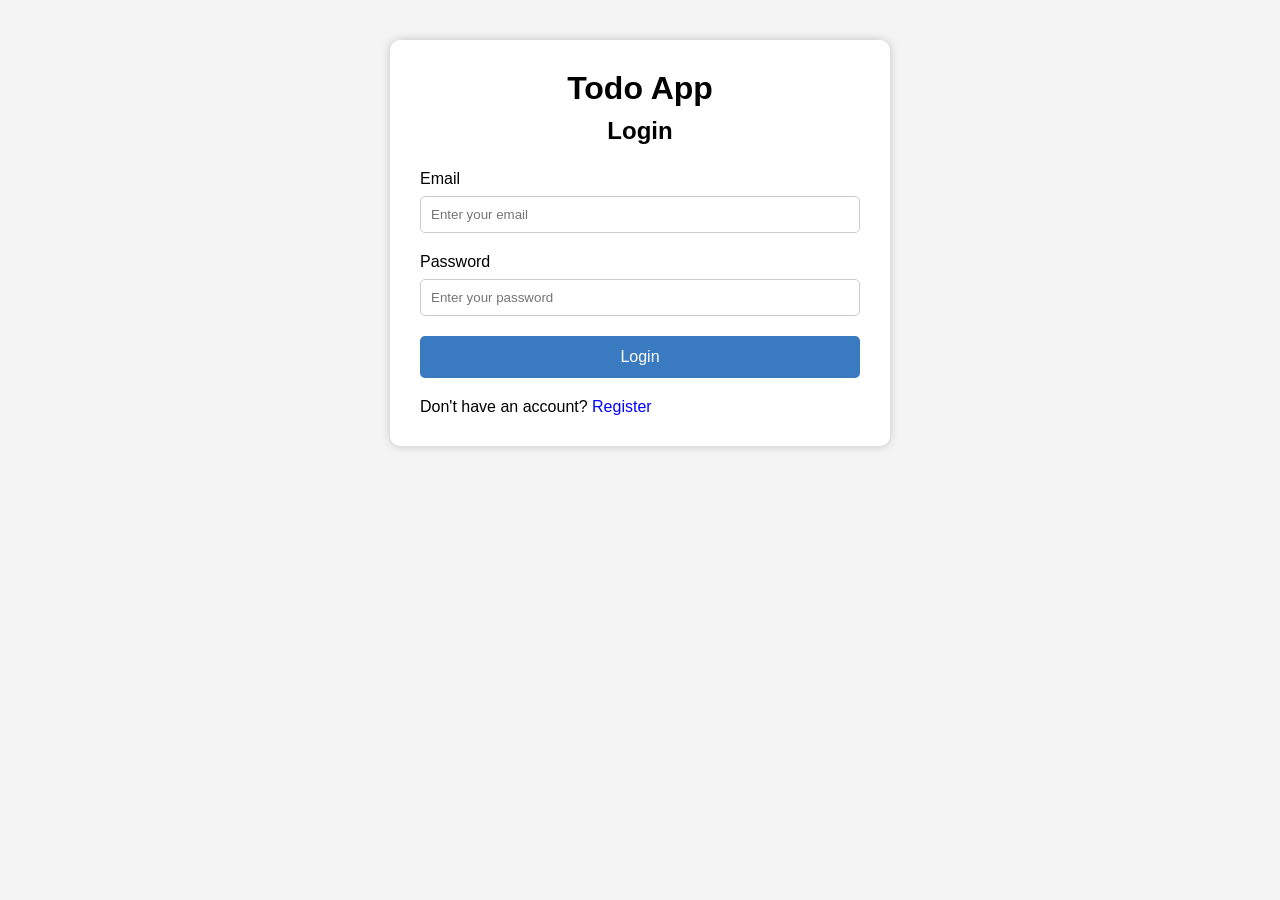
<file: frontend/index.html>
<!DOCTYPE html>
<html lang="en">
<head>
    <meta charset="UTF-8">
    <meta name="viewport" content="width=device-width, initial-scale=1.0">
    <title>Todo App - Login</title>

    <link rel="stylesheet" href="./css/style.css">
</head>
<body>

    <div class="container">

        <h1>Todo App</h1>
        <h2>Login</h2>

        <form id="loginForm">

            <div class="input-group">
                <label>Email</label>
                <input
                    type="email"
                    id="email"
                    placeholder="Enter your email"
                    required
                >
            </div>

            <div class="input-group">
                <label>Password</label>
                <input
                    type="password"
                    id="password"
                    placeholder="Enter your password"
                    required
                >
            </div>

            <button type="submit">Login</button>

        </form>

        <p>
            Don't have an account?
            <a href="register.html">Register</a>
        </p>

    </div>

    <script src="./js/login.js"></script>

</body>
</html>
</file>
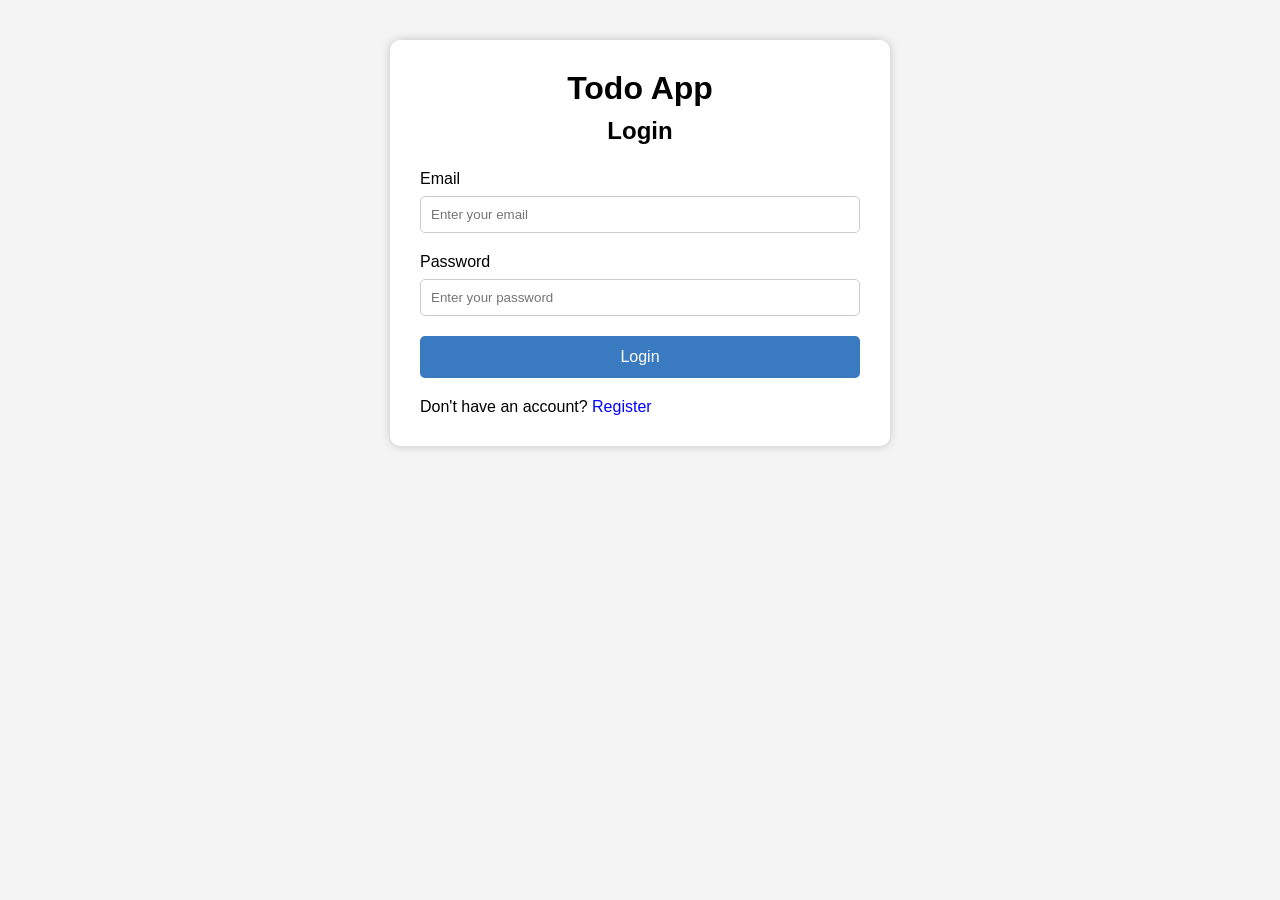
<file: frontend/dashboard.html>
<!DOCTYPE html>
<html lang="en">

<head>
    <meta charset="UTF-8">
    <meta name="viewport" content="width=device-width, initial-scale=1.0">
    <title>Dashboard</title>

    <link rel="stylesheet" href="./css/style.css">
</head>

<body>

    <div class="container">
        <button id="logoutBtn" class="logout-btn">
            Logout
        </button>

        <h1>Dashboard</h1>

        <h3>Create Task</h3>

        <form id="taskForm">

            <input type="text" id="title" placeholder="Task Title" required>

            <textarea id="description" placeholder="Description"></textarea>

            <button type="submit">
                Add Task
            </button>

        </form>

        <hr>

        <h3>Your Tasks : </h3>

        <div id="taskList">

        </div>

    </div>

    <script src="./js/dashboard.js"></script>

</body>

</html>
</file>
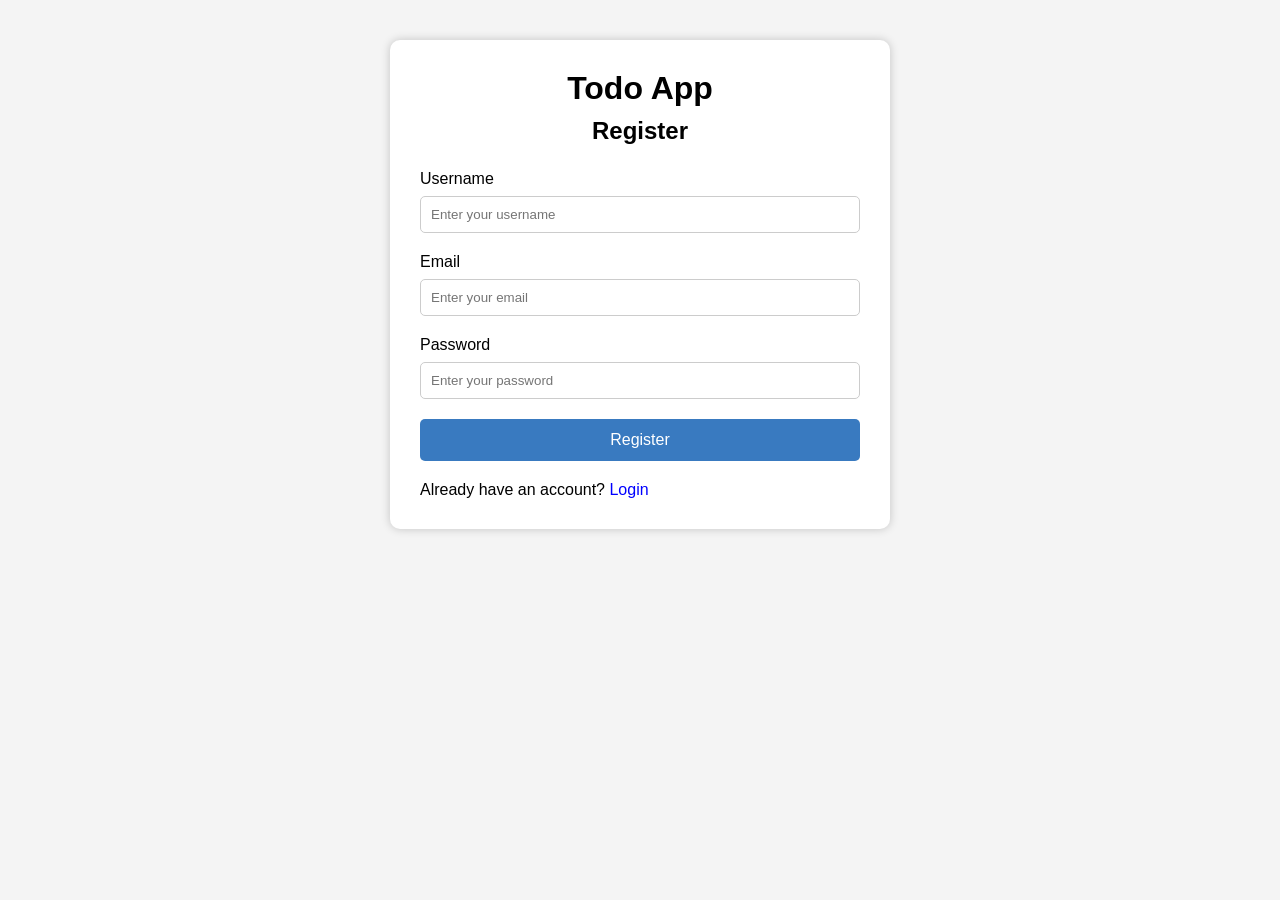
<file: frontend/register.html>
<!DOCTYPE html>
<html lang="en">

<head>
    <meta charset="UTF-8">
    <meta name="viewport" content="width=device-width, initial-scale=1.0">
    <title>Register</title>

    <link rel="stylesheet" href="./css/style.css">
</head>

<body>

    <div class="container">

        <h1>Todo App</h1>
        <h2>Register</h2>

        <form id="registerForm">

            <div class="input-group">
                <label>Username</label>
                <input
                    type="text"
                    id="username"
                    placeholder="Enter your username"
                    required
                >
            </div>

            <div class="input-group">
                <label>Email</label>
                <input
                    type="email"
                    id="email"
                    placeholder="Enter your email"
                    required
                >
            </div>

            <div class="input-group">
                <label>Password</label>
                <input
                    type="password"
                    id="password"
                    placeholder="Enter your password"
                    required
                >
            </div>

            <button type="submit">
                Register
            </button>

        </form>

        <p>
            Already have an account?
            <a href="index.html">Login</a>
        </p>

    </div>

    <script src="./js/register.js"></script>

</body>

</html>
</file>
<file: frontend/css/style.css>
* {
    margin: 0;
    padding: 0;
    box-sizing: border-box;
}

body {
    font-family: Arial, Helvetica, sans-serif;
    background-color: #f4f4f4;

    display: flex;
    justify-content: center;
    align-items: flex-start;

    min-height: 100vh;

    padding: 40px 0;
}

.container {

    width: 500px;
    max-width:90%;
    background: white;

    padding: 30px;

    border-radius: 10px;

    box-shadow: 0 0 10px rgba(0,0,0,0.2);
}

h1 {

    text-align: center;
    margin-bottom: 10px;

}

h2 {

    text-align: center;
    margin-bottom: 25px;

}

.input-group {

    margin-bottom: 20px;

}

label {

    display: block;
    margin-bottom: 8px;

}

input {

    width: 100%;
    padding: 10px;

    border: 1px solid #ccc;
    border-radius: 5px;

}

form button {

    width: 100%;

    padding: 12px;

    border: none;

    background: #397ac0;

    color: white;

    border-radius: 5px;

    cursor: pointer;

    font-size: 16px;

}

button:hover {

    background: #2f85e1;

}

p {

    margin-top: 20px;

    /* text-align: center; */

}

a {

    text-decoration: none;

    color: blue;

}

#title{
    margin-bottom: 15px;
}

#description{
    margin-bottom: 20px;
}

.task-card{
    margin-top: 20px;
    padding: 15px;
    border: 1px solid #ddd;
    border-radius: 10px;
    background: #fafafa;
}

.task-card h4{
    margin-bottom: 8px;
}

.task-card p{
    margin-bottom: 15px;
}

.task-card p{
    text-align:left;
    color:#555;
    line-height:1.6;
    margin:12px 0 18px;
}

.task-buttons{
    display:flex;
    gap:12px;
    margin-top:15px;
}

.edit-btn,
.delete-btn{
    width: auto;
    padding: 8px 18px;
    margin-right: 10px;
    margin-top: 10px;
    font-size: 15px;
}

.task-card p{
    color: #555;
    line-height: 1.5;
}

#taskList{
    margin-top: 20px;
}

.task-card{
    transition: 0.2s;
}

.task-card:hover{
    transform: translateY(-2px);
    box-shadow: 0 6px 15px rgba(0,0,0,0.12);
}

.logout-btn{

    float: right;
    width: auto;
    padding: 10px 18px;
    background: crimson;
}
</file>
